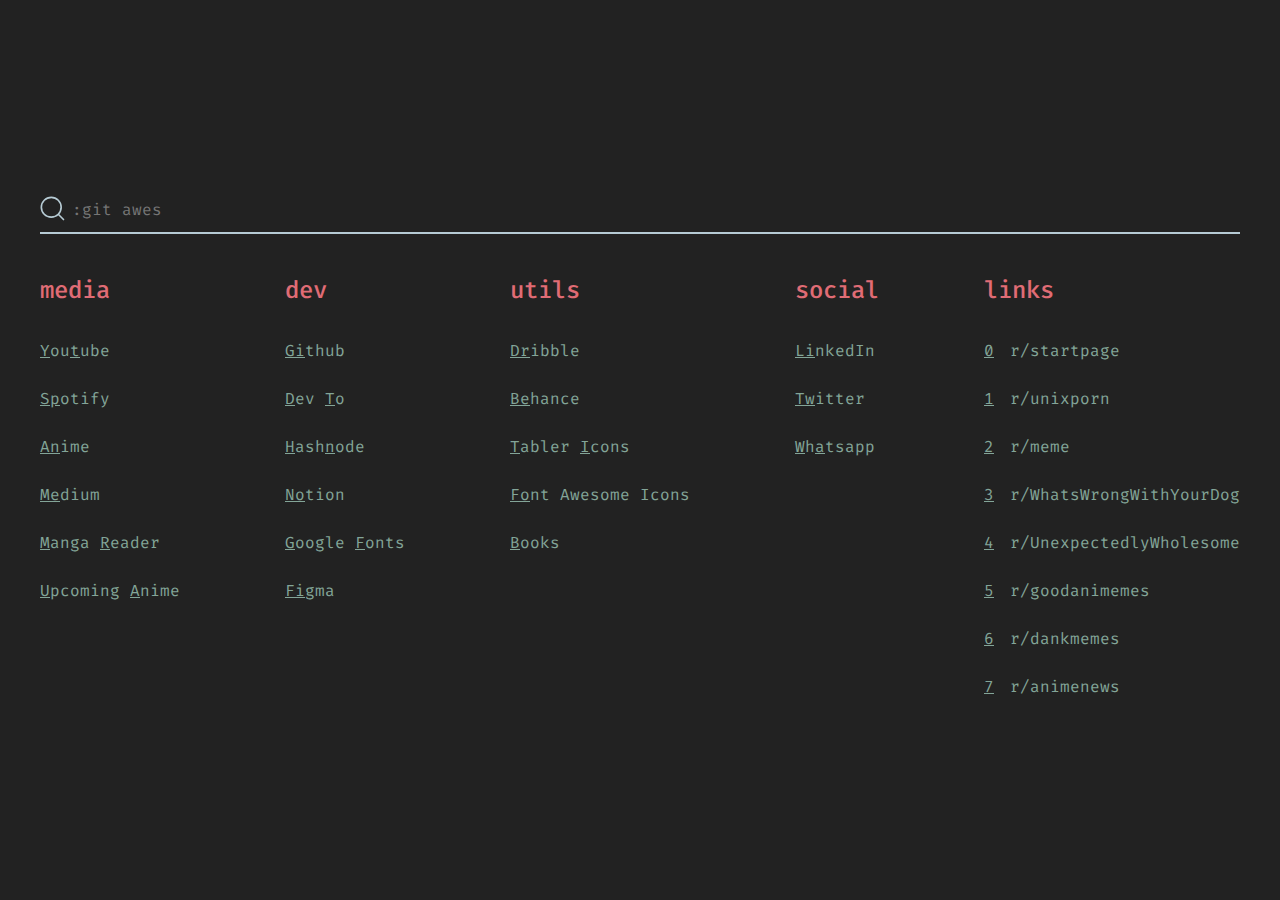
<file: index.html>
<!DOCTYPE html>
<html lang="en">

<head>
    <meta charset="UTF-8">
    <meta http-equiv="X-UA-Compatible" content="IE=edge">
    <meta name="viewport" content="width=device-width, initial-scale=1.0">
    <title>Start</title>
    <link rel="stylesheet" href="style.css">
</head>

<body>
    <main>
        <div class="upper-container">
            <!-- <div class="upper-container-lhs">
                <div class="upper-container-img">
                    <img src="assets/Rectangle 3.png" alt="">
                </div>
            </div> -->
            <div class="upper-container-rhs">
                <form onsubmit="handleSumbit(event)" class="search-bar-container">
                    <input type="search" autocomplete="off" name="q" class="search-bar border-bottom"
                        placeholder="Press / to search">
                    <img src="assets/search.svg" alt="" class="search-bar-icon">
                    <div class="suggestions">
                        <div class="suggestion_item active" data-id=":git">
                            <div class="suggestion_item_hotkey">:git</div>
                            <div class="suggestion_item_hotkey_description">search github.com</div>
                        </div>
                        <div class="suggestion_item" data-id=":yt">
                            <div class="suggestion_item_hotkey">:yt</div>
                            <div class="suggestion_item_hotkey_description">search youtube.com</div>
                        </div>
                        <div class="suggestion_item" data-id=":ytp">
                            <div class="suggestion_item_hotkey">:ytp</div>
                            <div class="suggestion_item_hotkey_description">search youtube.com playlist</div>
                        </div>
                        <div class="suggestion_item" data-id=":duck">
                            <div class="suggestion_item_hotkey">:duck</div>
                            <div class="suggestion_item_hotkey_description">search duckduckgo.com</div>
                        </div>
                        <div class="suggestion_item" data-id=":font">
                            <div class="suggestion_item_hotkey">:font</div>
                            <div class="suggestion_item_hotkey_description">search fonts.google.com</div>
                        </div>
                    </div>
                </form>
                <div class="middle-container-rhs">
                    <div class="media-container">
                        <div class="middle-container-rhs-headings">media</div>
                        <a href="https://www.youtube.com/" class="middle-container-rhs-link">
                            <!-- <img src="assets/youtube.svg" alt="" class="middle-cotainer-rhs-link-icon"> -->
                            <span class="link-text"><u class="">Y</u>ou<u>t</u>ube</span>
                            <!-- <div class="shortcut">
                                <kbd>Alt</kbd> + <kbd>Y</kbd>
                            </div> -->
                        </a>

                        <a href="https://open.spotify.com/" class="middle-container-rhs-link">
                            <!-- <img src="assets/spotify.svg" alt="" class="middle-cotainer-rhs-link-icon"> -->
                            <span class="link-text"> <u>Sp</u>otify</span>
                        </a>

                        <a href="https://zoro.to/home" class="middle-container-rhs-link">
                            <!-- <img src="assets/anime.svg" alt="" class="middle-cotainer-rhs-link-icon"> -->
                            <span class="link-text"><u>An</u>ime</span>
                        </a>

                        <a href="https://medium.com/" class="middle-container-rhs-link">
                            <!-- <img src="assets/medium.svg" alt="" class="middle-cotainer-rhs-link-icon"> -->
                            <span class="link-text"> <u>Me</u>dium</span>
                        </a>

                        <a href="https://mangareader.to/home" class="middle-container-rhs-link">
                            <!-- <img src="assets/manga.svg" alt="" class="middle-cotainer-rhs-link-icon"> -->
                            <span class="link-text"> <u>M</u>anga <u>R</u>eader</span>
                        </a>

                        <a href="/anime_news/anime_news.html" class="middle-container-rhs-link">
                            <!-- <img src="assets/manga.svg" alt="" class="middle-cotainer-rhs-link-icon"> -->
                            <span class="link-text"> <u>U</u>pcoming <u>A</u>nime</span>
                        </a>
                    </div>

                    <div class="dev-container">
                        <div class="middle-container-rhs-headings">dev</div>
                        <a href="https://github.com/" class="middle-container-rhs-link">
                            <!-- <img src="assets/github.svg" alt="" class="middle-cotainer-rhs-link-icon"> -->
                            <span class="link-text"> <u>G</u><u>i</u>thub</span>
                        </a>

                        <a href="https://dev.to/" class="middle-container-rhs-link">
                            <!-- <img src="assets/devto.svg" alt="" class="middle-cotainer-rhs-link-icon"> -->
                            <span class="link-text"><u>D</u>ev <u>T</u>o</span>
                        </a>

                        <a href="https://hashnode.com/" class="middle-container-rhs-link">
                            <!-- <img src="assets/hashnode.svg" alt="" class="middle-cotainer-rhs-link-icon"> -->
                            <span class="link-text"><u>H</u>ash<u>n</u>ode</span>
                        </a>

                        <a href="https://www.notion.so/" class="middle-container-rhs-link">
                            <!-- <img src="assets/notion.svg" alt="" class="middle-cotainer-rhs-link-icon"> -->
                            <span class="link-text"><u>N</u><u>o</u>tion</span>
                        </a>

                        <a href="https://fonts.google.com/" class="middle-container-rhs-link">
                            <!-- <img src="assets/google_fonts.svg" alt="" class="middle-cotainer-rhs-link-icon"> -->
                            <span class="link-text"><u>G</u>oogle <u>F</u>onts</span>
                        </a>

                        <a href="https://www.figma.com/" class="middle-container-rhs-link">
                            <!-- <img src="assets/figma.svg" alt="" class="middle-cotainer-rhs-link-icon"> -->
                            <span class="link-text"><u>F</u><u>i</u>gma</span>
                        </a>

                    </div>

                    <div class="utils-container">
                        <div class="middle-container-rhs-headings">utils</div>

                        <a href="https://dribbble.com/" class="middle-container-rhs-link">
                            <!-- <img src="assets/dribble.svg" alt="" class="middle-cotainer-rhs-link-icon"> -->
                            <span class="link-text"><u>D</u><u>r</u>ibble</span>
                        </a>

                        <a href="https://www.behance.net/" class="middle-container-rhs-link">
                            <!-- <img src="assets/behance.svg" alt="" class="middle-cotainer-rhs-link-icon"> -->
                            <span class="link-text"><u>B</u><u>e</u>hance</span>
                        </a>

                        <a href="https://tablericons.com/" class="middle-container-rhs-link">
                            <!-- <img src="assets/tabler.svg" alt="" class="middle-cotainer-rhs-link-icon"> -->
                            <span class="link-text"><u>T</u>abler <u>I</u>cons</span>
                        </a>

                        <a href="https://fontawesome.com/icons" class="middle-container-rhs-link">
                            <!-- <img src="assets/fontawesome.svg" alt="" class="middle-cotainer-rhs-link-icon"> -->
                            <span class="link-text"><u>F</u><u>o</u>nt Awesome Icons</span>
                        </a>

                        <a href="https://libgen.li/" class="middle-container-rhs-link">
                            <!-- <img src="assets/books.svg" alt="" class="middle-cotainer-rhs-link-icon"> -->
                            <span class="link-text"><u>B</u>ooks</span>
                        </a>


                    </div>

                    <div class="social-container">
                        <div class="middle-container-rhs-headings">social</div>

                        <a href="https://www.linkedin.com/" class="middle-container-rhs-link">
                            <!-- <img src="assets/linkedin.svg" alt="" class="middle-cotainer-rhs-link-icon"> -->
                            <span class="link-text"><u>L</u><u>i</u>nkedIn</span>
                        </a>

                        <a href="https://twitter.com" class="middle-container-rhs-link">
                            <!-- <img src="assets/twitter.svg" alt="" class="middle-cotainer-rhs-link-icon"> -->
                            <span class="link-text"><u>T</u><u>w</u>itter</span>
                        </a>

                        <a href="https://web.whatsapp.com/" class="middle-container-rhs-link">
                            <!-- <img src="assets/whatsapp.svg" alt="" class="middle-cotainer-rhs-link-icon"> -->
                            <span class="link-text"><u>W</u>h<u>a</u>tsapp</span>
                        </a>
                    </div>

                    <div class="links-container">
                        <div class="middle-container-rhs-headings">links</div>
                        <a href="https://www.reddit.com/r/startpages/" class="middle-container-rhs-link">
                            <u>0</u>
                            <span class="link-text">r/startpage</span>
                        </a>

                        <a href="https://www.reddit.com/r/unixporn/" class="middle-container-rhs-link">
                            <u>1</u>
                            <span class="link-text">r/unixporn</span>
                        </a>

                        <a href="https://www.reddit.com/r/meme/" class="middle-container-rhs-link">
                            <u>2</u>
                            <span class="link-text">r/meme</span>
                        </a>

                        <a href="https://www.reddit.com/r/WhatsWrongWithYourDog/" class="middle-container-rhs-link">
                            <u>3</u>
                            <span class="link-text">r/WhatsWrongWithYourDog</span>
                        </a>

                        <a href="https://www.reddit.com/r/UnexpectedlyWholesome/" class="middle-container-rhs-link">
                            <u>4</u>
                            <span class="link-text">r/UnexpectedlyWholesome</span>
                        </a>


                        <a href="https://www.reddit.com/r/goodanimemes/" class="middle-container-rhs-link">
                            <u>5</u>
                            <span class="link-text">r/goodanimemes</span>
                        </a>


                        <a href="https://www.reddit.com/r/dankmemes/" class="middle-container-rhs-link">
                            <u>6</u>
                            <span class="link-text">r/dankmemes</span>
                        </a>

                        <a href="https://www.reddit.com/r/animenews/" class="middle-container-rhs-link">
                            <u>7</u>
                            <span class="link-text">r/animenews</span>
                        </a>
                    </div>

                </div>
            </div>
        </div>
    </main>
    <script src="./script.js"></script>
</body>

</html>
</file>
<file: style.css>
@import url("https://fonts.googleapis.com/css2?family=Fira+Code:wght@400;500&display=swap");

:root {
  --PRIMARY: #222222;
  --SECONDARY: #b6cbd4;
  /* --HEADINGS-COLOR: #ba4c57; */
  --HEADINGS-COLOR: #e06c75;
  --ICONS-COLOR: #458588;
  --ICONS-LABEL-COLOR: #83a598;
  --NIGHT-TEMP-COLOR: #458588;
  --DAY-TEMP-COLOR: #e7d7ad;
}

* {
  margin: 0;
  padding: 0;
  box-sizing: border-box;
  font-family: "Fira Code";
}

html {
  height: 100%;
}

body {
  background-color: var(--PRIMARY);
  width: 100%;
  height: 100%;
  display: flex;
  align-items: center;
  justify-content: center;
}

/* main {
} */

main>.upper-container {
  display: flex;
  /* align-items: center; */
  width: 100%;
}

.upper-container-lhs {
  margin-right: 64px;
}

.upper-container-rhs {
  width: 100%;
}

.upper-container-img {
  height: 100%;
}

.upper-container-img>img {
  /* width: 194px;
  height: auto; */

  height: 100%;
  width: auto;
}

.search-bar-container {
  position: relative;
}

.search-bar {
  height: 48px;
  outline: none;
  border: none;
  background-color: var(--PRIMARY);
  width: 1200px;
  color: var(--SECONDARY);
  padding: 0 32px;
  font-size: 16px;
  caret-color: currentcolor;
}

.search-bar.border-bottom {
  border-bottom: 2px solid var(--SECONDARY);
}

.search-bar-container>img {
  position: absolute;
  top: 10px;
  left: 0;
}

main .middle-container-rhs {
  margin-top: 40px;
  display: flex;
  justify-content: space-between;
}

.middle-container-rhs-headings {
  font-weight: 500;
  font-size: 24px;
  color: var(--HEADINGS-COLOR);
  margin-bottom: 24px;
}

.middle-container-rhs-link {
  display: flex;
  align-items: center;
  color: var(--ICONS-LABEL-COLOR);
  height: 40px;
  margin: 0 0 8px 0;
  cursor: pointer;
  text-decoration: none;
}

.middle-container-rhs-link:hover {
  text-decoration: underline;
}

.middle-container-rhs-link>img {
  margin-right: 16px;
  width: 24px;
}

.middle-container-rhs-link>u {
  margin-right: 16px;
}

/* .shortcut{
  padding-left: 4px;
  display: none;
}

.shortcut.active{
  display: block;
} */

/* kbd {
  background-color: var(--SECONDARY);
  border-radius: 4px;
  border: 1px solid #b4b4b4;
  color: var(--ICONS-COLOR);
  display: inline-block;
  font-size: .85em;
  padding: 2px 4px;
 } */

.lower-container {
  margin-top: 48px;
}

.weather-container {
  display: flex;
  justify-content: space-between;
}

.day {
  color: var(--HEADINGS-COLOR);
  font-weight: 500;
}

.max-min-temps {
  display: flex;
}

.weather-clouds-img {
  margin: 24px 0;
}

.max-temp {
  color: var(--DAY-TEMP-COLOR);
  margin-right: 12px;
}

.min-temp {
  color: var(--NIGHT-TEMP-COLOR);
}

/* Change the white to any color */
input:-webkit-autofill,
input:-webkit-autofill:hover,
input:-webkit-autofill:focus,
input:-webkit-autofill:active {
  -webkit-box-shadow: 0 0 0 30px var(--PRIMARY) inset;
}

/*Change text in autofill textbox*/
input:-webkit-autofill {
  -webkit-text-fill-color: var(--SECONDARY);
  caret-color: var(--SECONDARY);
}


.suggestions {
  display: none;
  position: absolute;
  width: 100%;
  background-color: var(--SECONDARY);
  border-radius: 8px;
}

.suggestion_item {
  padding: 8px;
  border-bottom: 1px solid var(--PRIMARY);
  cursor: pointer;
  display: flex;
}

.suggestion_item:first-child {
  border-radius: 8px 8px 0 0;
}

.suggestion_item:last-child{
  border-radius: 0 0 8px 8px;
}

.suggestion_item.active {
  background: #e7d7ad;
}

.suggestion_item_hotkey {
  width: 200px;
}
</file>
